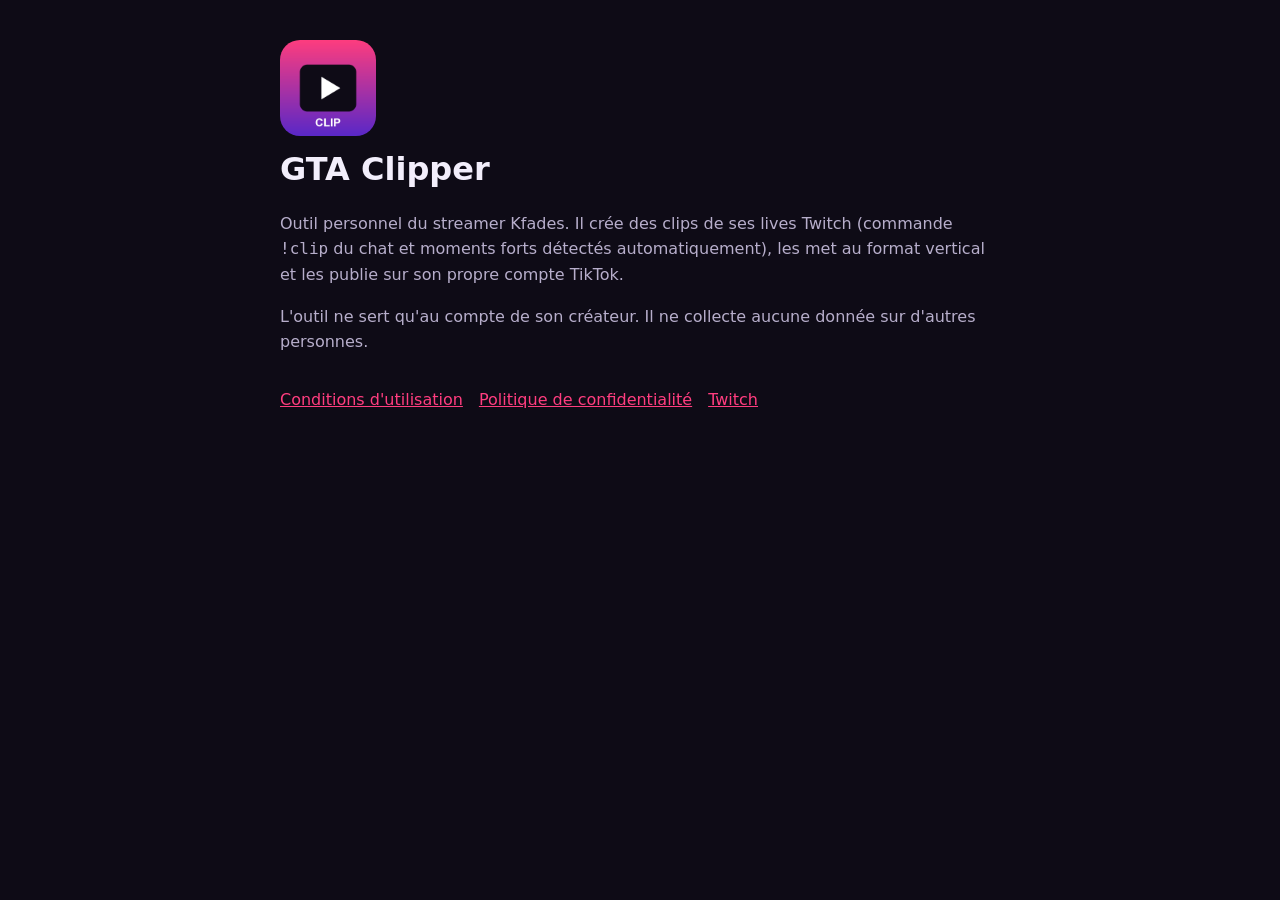
<file: index.html>
<!doctype html><html lang="fr"><head><meta charset="utf-8"><meta name="viewport" content="width=device-width,initial-scale=1">
<title>GTA Clipper</title><link rel="stylesheet" href="style.css"></head><body><main>
<img class="logo" src="icon.png" alt="">
<h1>GTA Clipper</h1>
<p>Outil personnel du streamer Kfades. Il crée des clips de ses lives Twitch (commande <code>!clip</code> du chat et moments forts détectés automatiquement), les met au format vertical et les publie sur son propre compte TikTok.</p>
<p>L'outil ne sert qu'au compte de son créateur. Il ne collecte aucune donnée sur d'autres personnes.</p>
<nav><a href="terms.html">Conditions d'utilisation</a><a href="privacy.html">Politique de confidentialité</a><a href="https://www.twitch.tv/kfades">Twitch</a></nav>
</main></body></html>
</file>
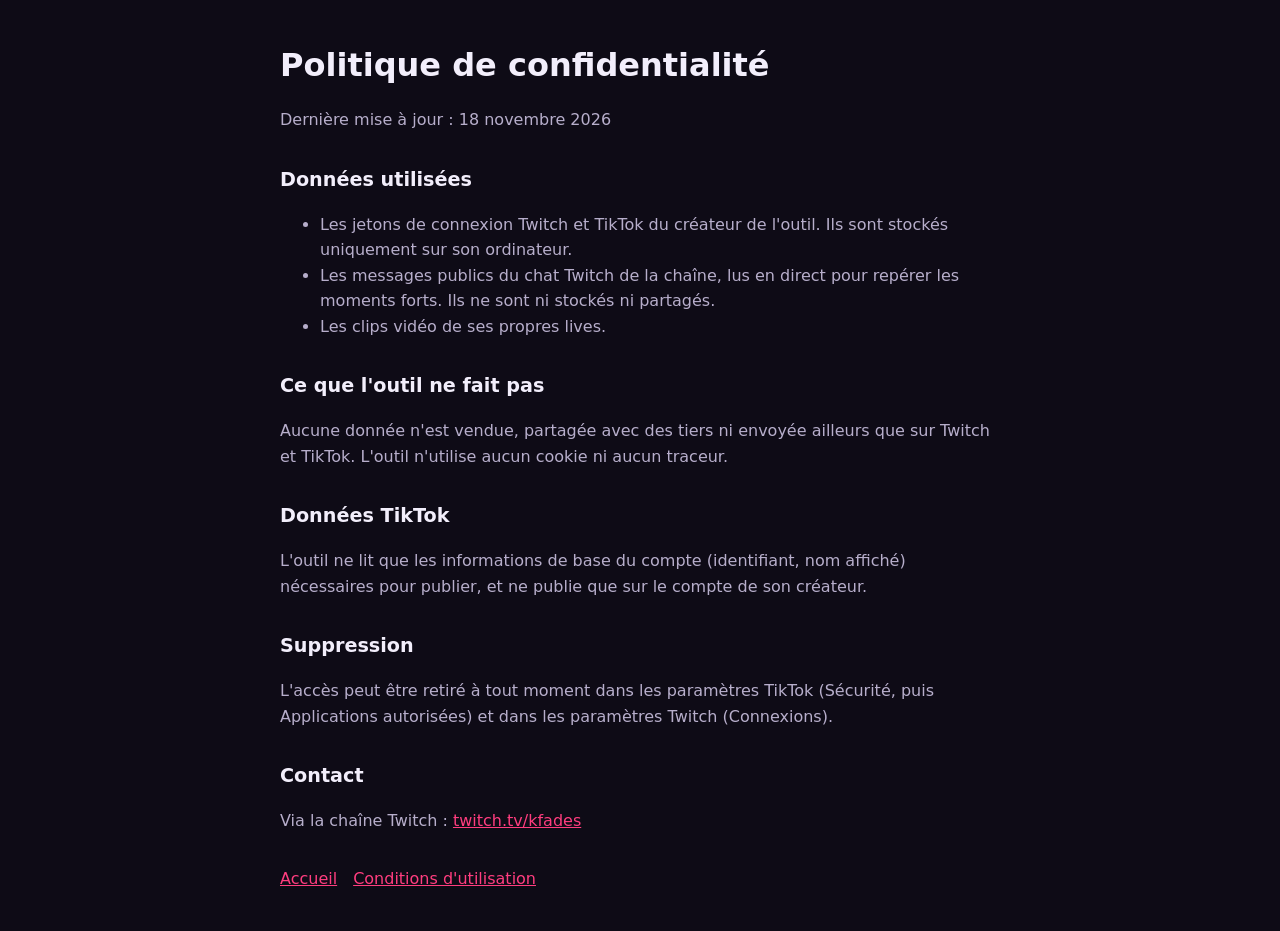
<file: privacy.html>
<!doctype html><html lang="fr"><head><meta charset="utf-8"><meta name="viewport" content="width=device-width,initial-scale=1">
<title>Politique de confidentialité</title><link rel="stylesheet" href="style.css"></head><body><main>
<h1>Politique de confidentialité</h1><p>Dernière mise à jour : 18 novembre 2026</p>
<h2>Données utilisées</h2><ul>
<li>Les jetons de connexion Twitch et TikTok du créateur de l'outil. Ils sont stockés uniquement sur son ordinateur.</li>
<li>Les messages publics du chat Twitch de la chaîne, lus en direct pour repérer les moments forts. Ils ne sont ni stockés ni partagés.</li>
<li>Les clips vidéo de ses propres lives.</li></ul>
<h2>Ce que l'outil ne fait pas</h2><p>Aucune donnée n'est vendue, partagée avec des tiers ni envoyée ailleurs que sur Twitch et TikTok. L'outil n'utilise aucun cookie ni aucun traceur.</p>
<h2>Données TikTok</h2><p>L'outil ne lit que les informations de base du compte (identifiant, nom affiché) nécessaires pour publier, et ne publie que sur le compte de son créateur.</p>
<h2>Suppression</h2><p>L'accès peut être retiré à tout moment dans les paramètres TikTok (Sécurité, puis Applications autorisées) et dans les paramètres Twitch (Connexions).</p>
<h2>Contact</h2><p>Via la chaîne Twitch : <a href="https://www.twitch.tv/kfades">twitch.tv/kfades</a></p>
<nav><a href="index.html">Accueil</a><a href="terms.html">Conditions d'utilisation</a></nav>
</main></body></html>
</file>
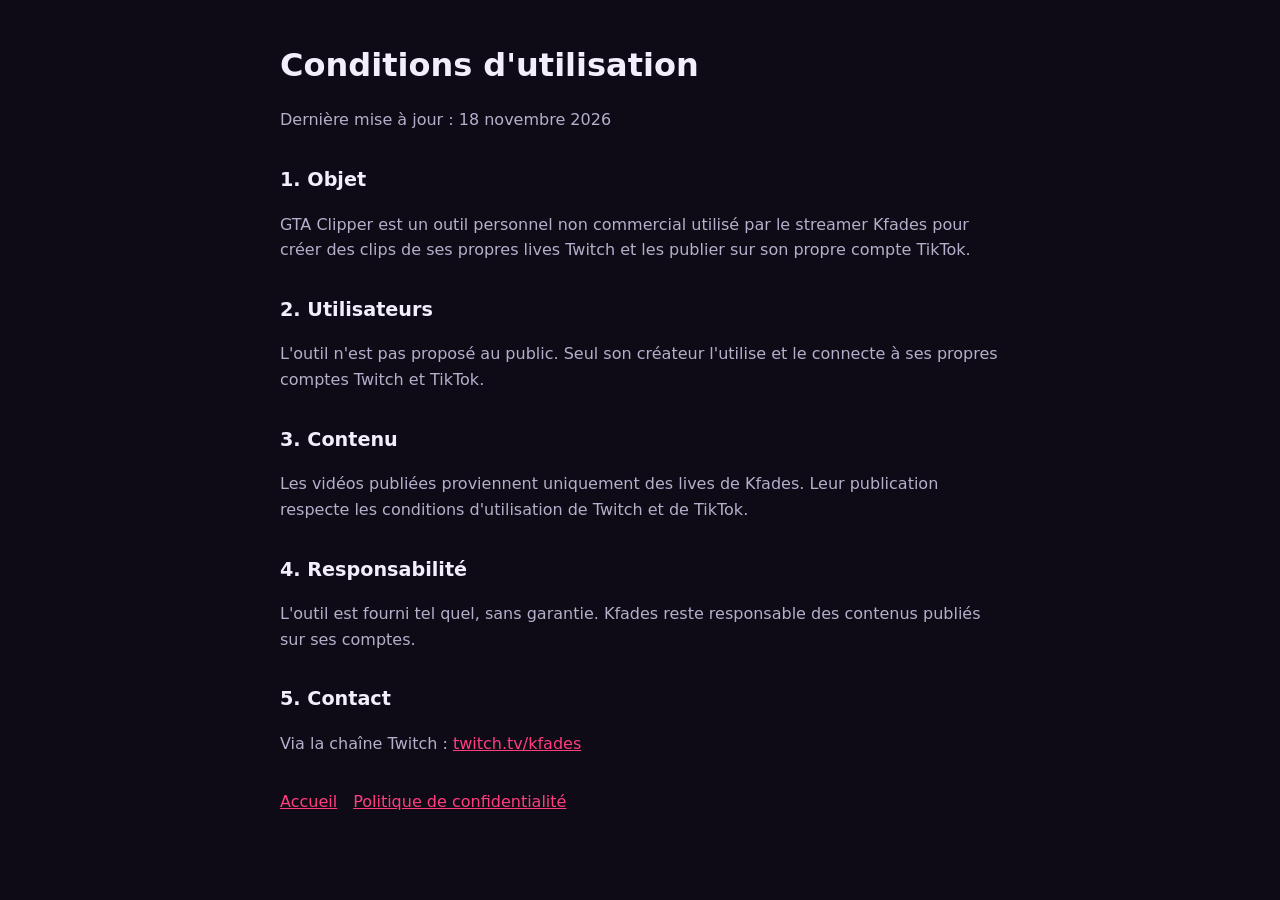
<file: terms.html>
<!doctype html><html lang="fr"><head><meta charset="utf-8"><meta name="viewport" content="width=device-width,initial-scale=1">
<title>Conditions d'utilisation</title><link rel="stylesheet" href="style.css"></head><body><main>
<h1>Conditions d'utilisation</h1><p>Dernière mise à jour : 18 novembre 2026</p>
<h2>1. Objet</h2><p>GTA Clipper est un outil personnel non commercial utilisé par le streamer Kfades pour créer des clips de ses propres lives Twitch et les publier sur son propre compte TikTok.</p>
<h2>2. Utilisateurs</h2><p>L'outil n'est pas proposé au public. Seul son créateur l'utilise et le connecte à ses propres comptes Twitch et TikTok.</p>
<h2>3. Contenu</h2><p>Les vidéos publiées proviennent uniquement des lives de Kfades. Leur publication respecte les conditions d'utilisation de Twitch et de TikTok.</p>
<h2>4. Responsabilité</h2><p>L'outil est fourni tel quel, sans garantie. Kfades reste responsable des contenus publiés sur ses comptes.</p>
<h2>5. Contact</h2><p>Via la chaîne Twitch : <a href="https://www.twitch.tv/kfades">twitch.tv/kfades</a></p>
<nav><a href="index.html">Accueil</a><a href="privacy.html">Politique de confidentialité</a></nav>
</main></body></html>
</file>
<file: style.css>
:root{--bg:#0e0b16;--fg:#f2eefb;--muted:#b7aecb;--accent:#ff3d7f}
body{margin:0;background:var(--bg);color:var(--fg);font:16px/1.6 system-ui,sans-serif}
main{max-width:720px;margin:0 auto;padding:40px 16px}
h1{font-size:2rem;margin:0 0 .5rem}h2{margin-top:2rem;font-size:1.2rem}
a{color:var(--accent)}p,li{color:var(--muted)}
nav{display:flex;gap:16px;margin-top:2rem}
img.logo{width:96px;height:96px;border-radius:20px}
</file>
